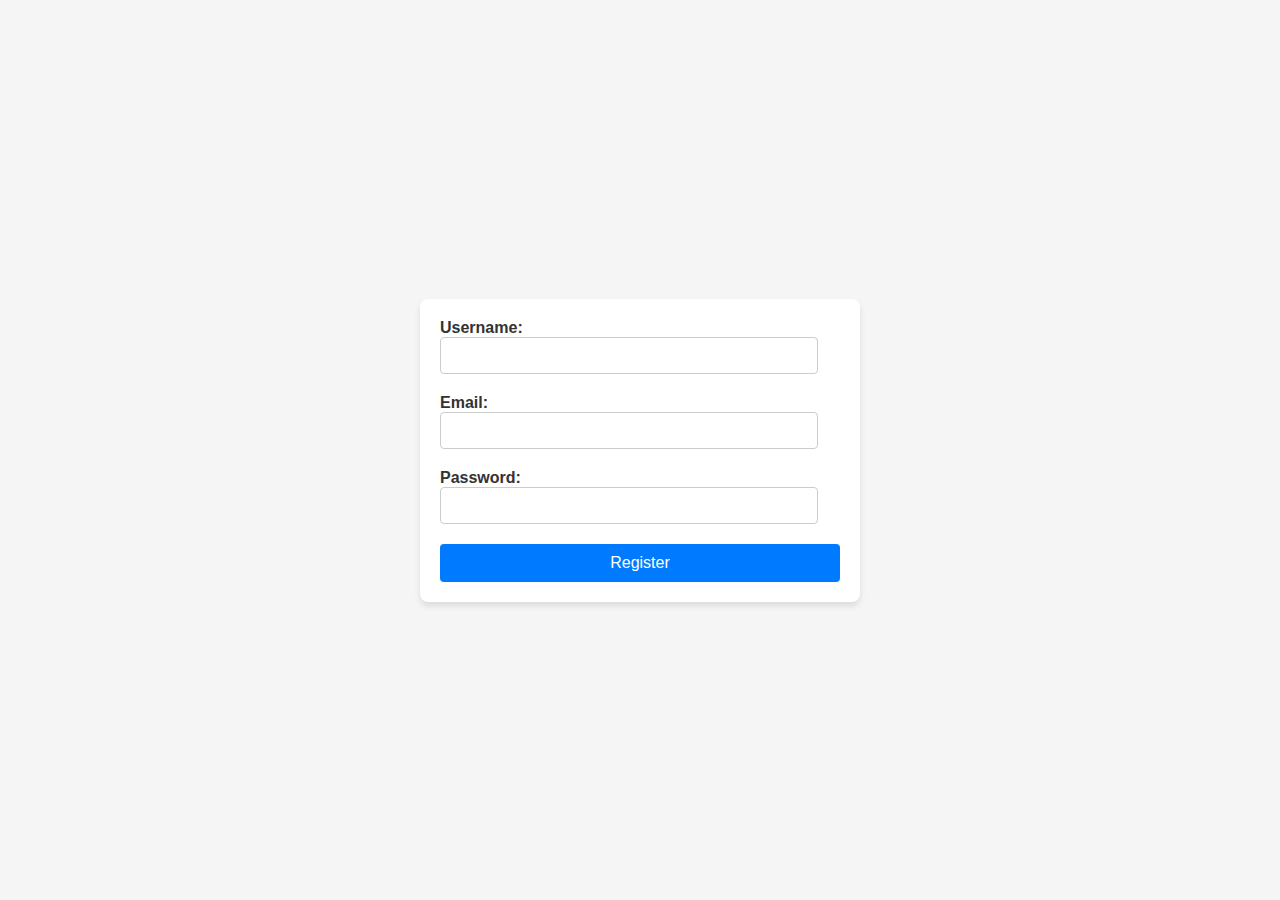
<file: form-validation/index.html>
<!DOCTYPE html>
<html lang="en">
<head>
    <meta charset="UTF-8">
    <title>User Registration Form</title>
    <link rel="stylesheet" href="style.css">
</head>
<body>
    <form id="registration-form">
        <label for="username">Username:</label>
        <input type="text" id="username" required>

        <label for="email">Email:</label>
        <input type="email" id="email" required>

        <label for="password">Password:</label>
        <input type="password" id="password" required>

        <button type="submit">Register</button>
        <div id="form-feedback"></div>
    </form>
    <script src="script.js"></script>
</body>
</html>
</file>
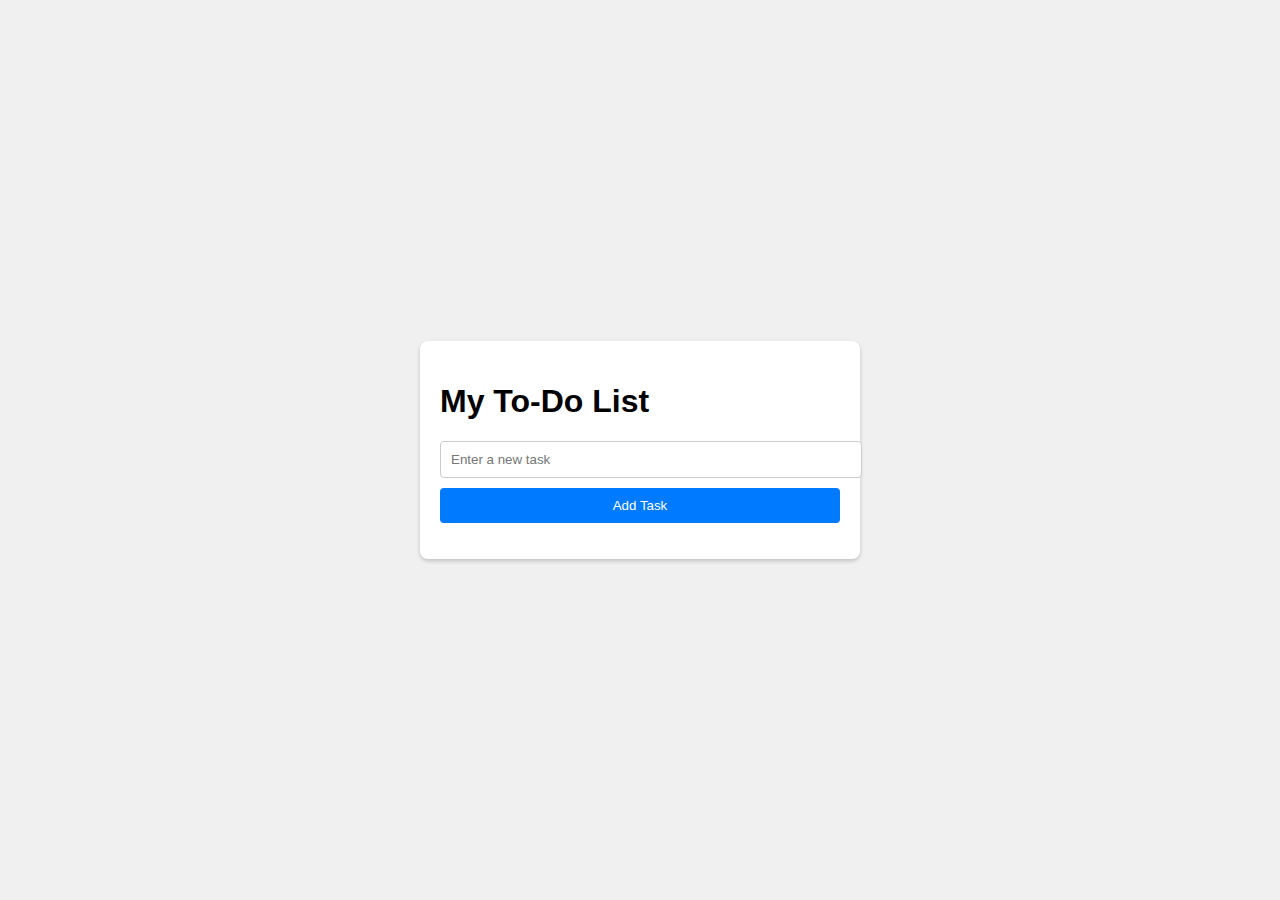
<file: root/dynamic-to-do-list-js/index.html>
<!DOCTYPE html>
<html lang="en">
<head>
    <meta charset="UTF-8">
    <title>To-Do List Application</title>
    <link rel="stylesheet" href="styles.css">
</head>
<body>
    <div id="todo-app">
        <h1>My To-Do List</h1>
        <input type="text" id="task-input" placeholder="Enter a new task">
        <button id="add-task-btn">Add Task</button>
        <ul id="task-list">
            <!-- Tasks will be listed here -->
        </ul>
    </div>
    <script src="script.js"></script>
</body>
</html>
</file>
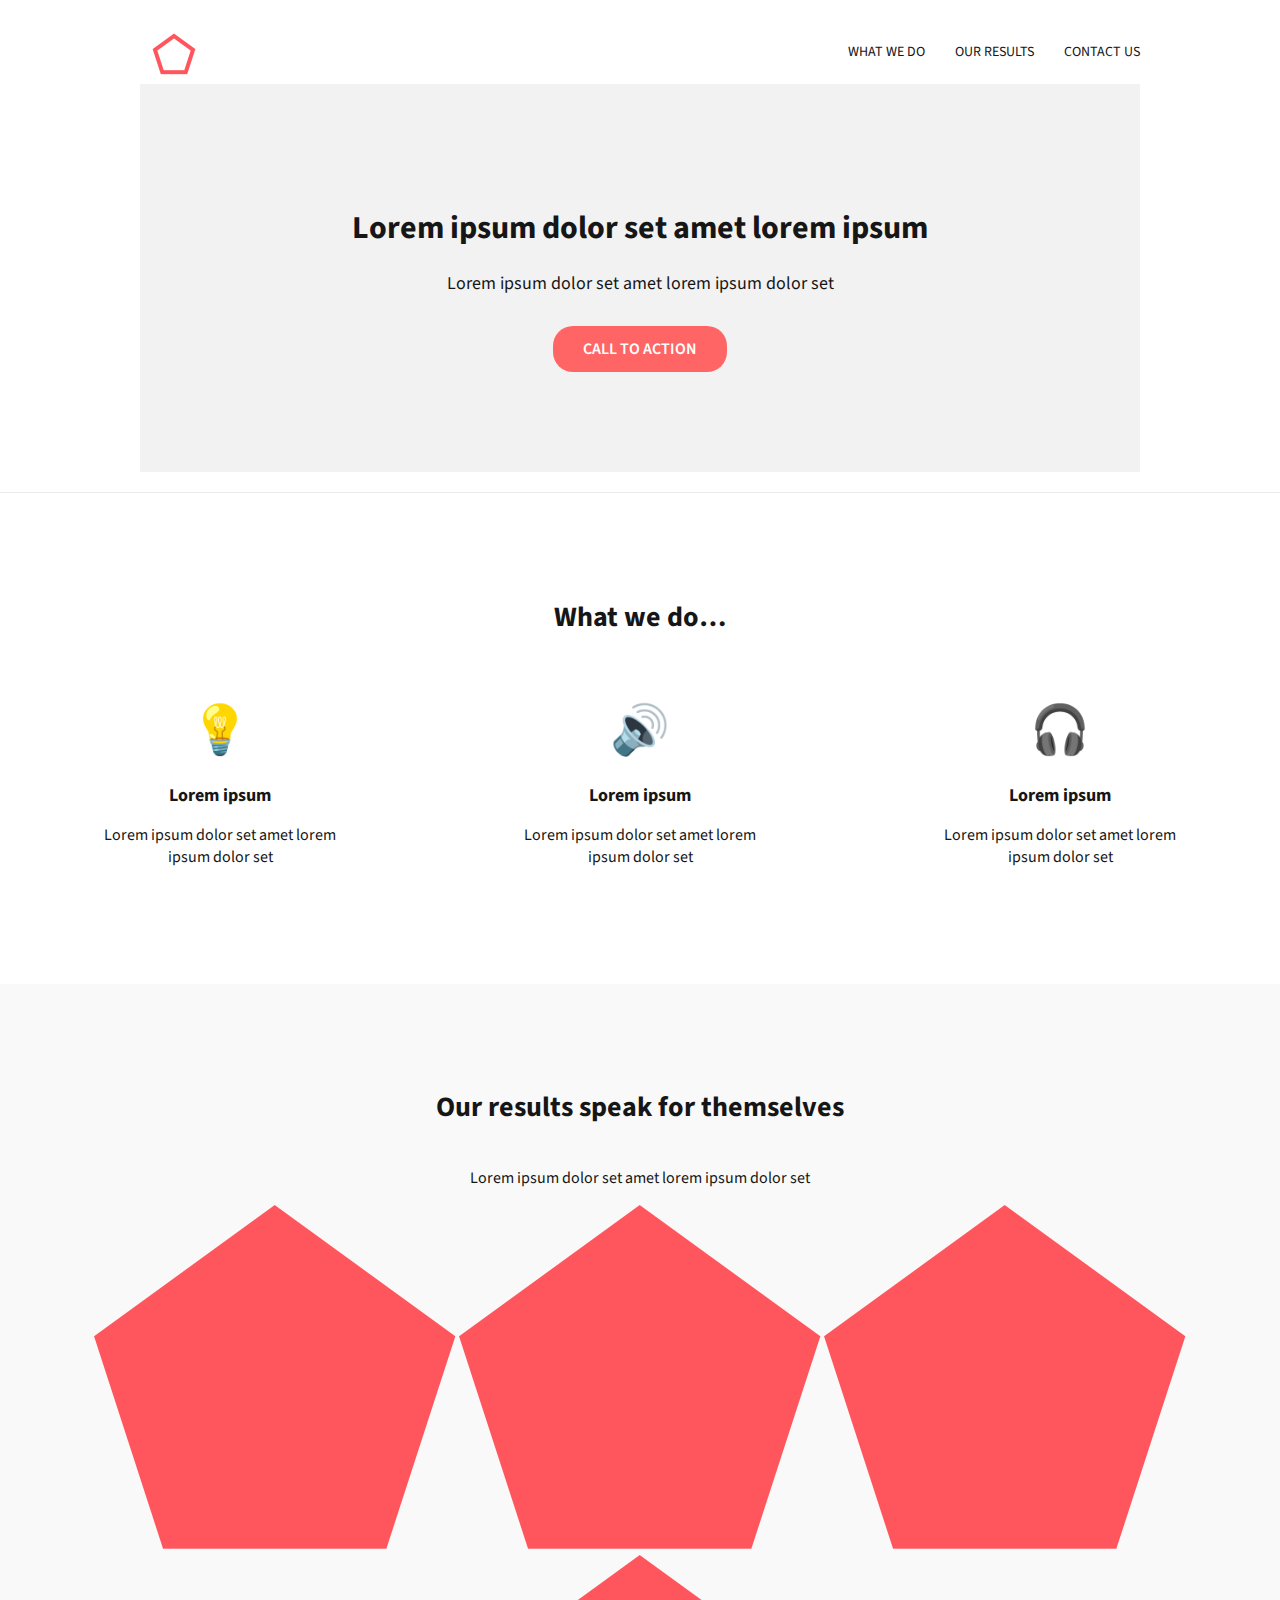
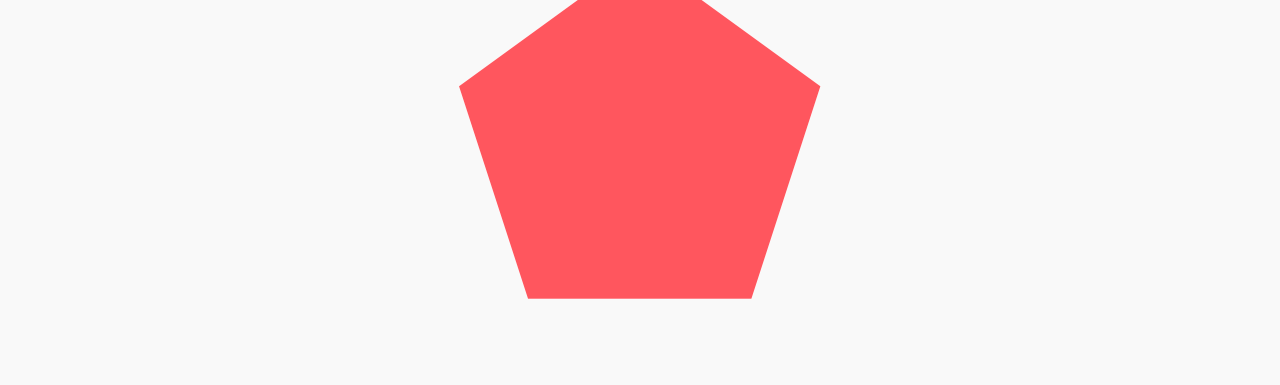
<file: root/headphones_project/2-index.html>
<!DOCTYPE html>
<html lang="en">
  <head>
    <meta charset="UTF-8" />
    <title>Headphones</title>
    <meta name="viewport" content="width=device-width, initial-scale=1.0" />
    <link rel="stylesheet" href="2-styles.css" />
    <link rel="icon" href="images/favicon.ico" />
    <link rel="preconnect" href="https://fonts.googleapis.com" />
    <link href="https://fonts.googleapis.com/css2?family=Source+Sans+Pro:wght@400;600;700&display=swap" rel="stylesheet" />
  </head>
  <body>
    <header class="header">
      <div class="container">
        <nav class="navbar">
          <img src="images/logo_headphones.png" alt="Headphones logo" class="logo" />
          <ul class="nav-links">
            <li><a href="#">what we do</a></li>
            <li><a href="#">our results</a></li>
            <li><a href="#">contact us</a></li>
          </ul>
        </nav>
        <div class="hero">
          <h1>Lorem ipsum dolor set amet lorem ipsum</h1>
          <p>Lorem ipsum dolor set amet lorem ipsum dolor set</p>
          <a href="#" class="btn">CALL TO ACTION</a>
        </div>
      </div>
    </header>

    <section class="what-we-do">
      <h2 class="section-title">What we do…</h2>
      <div class="features">
        <div class="feature">
          <div class="icon">💡</div>
          <h3>Lorem ipsum</h3>
          <p>Lorem ipsum dolor set amet lorem ipsum dolor set</p>
        </div>
        <div class="feature">
          <div class="icon">🔊</div>
          <h3>Lorem ipsum</h3>
          <p>Lorem ipsum dolor set amet lorem ipsum dolor set</p>
        </div>
        <div class="feature">
          <div class="icon">🎧</div>
          <h3>Lorem ipsum</h3>
          <p>Lorem ipsum dolor set amet lorem ipsum dolor set</p>
        </div>
      </div>
    </section>

    <section class="our-results">
      <h2 class="section-title">Our results speak for themselves</h2>
      <p class="results-text">Lorem ipsum dolor set amet lorem ipsum dolor set</p>
      <div class="pentagons">
        <img src="images/pentagone.png" alt="Result 1" />
        <img src="images/pentagone.png" alt="Result 2" />
        <img src="images/pentagone.png" alt="Result 3" />
        <img src="images/pentagone.png" alt="Result 4" />
      </div>
    </section>
  </body>
</html>
</file>
<file: form-validation/style.css>
body {
    font-family: 'Arial', sans-serif;
    display: flex;
    justify-content: center;
    align-items: center;
    height: 100vh;
    background-color: #f5f5f5;
    margin: 0;
}

form {
    background: #ffffff;
    padding: 20px;
    border-radius: 8px;
    box-shadow: 0 4px 6px rgba(0, 0, 0, 0.1);
    width: 100%;
    max-width: 400px;
}

label {
    margin-bottom: 5px;
    font-weight: bold;
    color: #333;
}

input {
    padding: 10px;
    margin-bottom: 20px;
    border: 1px solid #ccc;
    border-radius: 4px;
    width: calc(100% - 22px);
    box-sizing: border-box;
}

button {
    background-color: #007bff;
    color: white;
    padding: 10px 15px;
    border: none;
    border-radius: 4px;
    font-size: 16px;
    cursor: pointer;
    width: 100%;
    box-sizing: border-box;
    transition: background-color 0.3s ease;
}

button:hover {
    background-color: #0056b3;
}

#form-feedback {
    margin-top: 10px;
    padding: 10px;
    color: #d8000c;
    background-color: #ffbaba;
    border-radius: 4px;
    display: none;
}
</file>
<file: root/dynamic-to-do-list-js/styles.css>
body {
    font-family: Arial, sans-serif;
    background-color: #f0f0f0;
    display: flex;
    justify-content: center;
    align-items: center;
    height: 100vh;
    margin: 0;
}

#todo-app {
    width: 100%;
    max-width: 400px;
    background: #fff;
    padding: 20px;
    border-radius: 8px;
    box-shadow: 0 2px 4px rgba(0,0,0,0.2);
}

#task-input {
    width: 100%;
    padding: 10px;
    margin-bottom: 10px;
    border: 1px solid #ccc;
    border-radius: 4px;
}

#add-task-btn {
    width: 100%;
    padding: 10px;
    background-color: #007bff;
    color: white;
    border: none;
    border-radius: 4px;
    cursor: pointer;
}

#add-task-btn:hover {
    background-color: #0056b3;
}

ul {
    list-style-type: none;
    padding: 0;
}

li {
    background-color: #eeeeee;
    margin-top: 8px;
    padding: 10px;
    border-radius: 4px;
    display: flex;
    justify-content: space-between;
    align-items: center;
}

.remove-btn {
    cursor: pointer;
    background-color: #ff6347;
    color: white;
    border: none;
    border-radius: 4px;
    padding: 5px 10px;
}

.remove-btn:hover {
    background-color: #d9534f;
}
</file>
<file: root/headphones_project/2-styles.css>
/* General Styles */
body {
  margin: 0;
  font-family: 'Source Sans Pro', sans-serif;
  color: #161616;
}

.container {
  max-width: 1000px;
  margin: 0 auto;
  padding: 0 20px;
}

a {
  color: #161616;
  text-decoration: none;
}

a:hover {
  color: #FF6565;
}

h1, h2 {
  font-weight: 700;
}

p {
  font-weight: 400;
}

/* Header */
.header {
  background-color: #fff;
  padding: 20px 0;
  border-bottom: 1px solid #eaeaea;
}

.navbar {
  display: flex;
  justify-content: space-between;
  align-items: center;
}

.nav-links {
  list-style: none;
  display: flex;
  gap: 30px;
}

.nav-links li {
  text-transform: uppercase;
  font-size: 14px;
}

/* Hero Section */
.hero {
  text-align: center;
  padding: 100px 20px;
  background-color: #f2f2f2;
}

.hero h1 {
  font-size: 32px;
  margin-bottom: 20px;
}

.hero p {
  margin-bottom: 30px;
  font-size: 18px;
}

.btn {
  display: inline-block;
  background-color: #FF6565;
  color: #fff;
  padding: 12px 30px;
  border-radius: 20px;
  font-weight: 600;
  transition: opacity 0.3s ease;
}

.btn:hover {
  opacity: 0.9;
}

/* What We Do */
.what-we-do {
  text-align: center;
  padding: 80px 20px;
}

.section-title {
  font-size: 28px;
  margin-bottom: 40px;
}

.features {
  display: flex;
  justify-content: space-around;
  gap: 20px;
  flex-wrap: wrap;
}

.feature {
  width: 250px;
  padding: 20px;
}

.feature .icon {
  font-size: 48px;
  display: block;
  margin-bottom: 15px;
  color: #FF6565;
}

.feature h3 {
  margin-bottom: 10px;
  font-size: 18px;
}

/* Our Results */
.our-results {
  background-color: #f9f9f9;
  text-align: center;
  padding: 80px 20px;
}

.metrics {
  display: flex;
  justify-content: space-around;
  gap: 20px;
  flex-wrap: wrap;
}

.metric {
  width: 150px;
}

.metric h3 {
  font-size: 36px;
  color: #FF6565;
  margin-bottom: 10px;
}

/* Media Queries */
@media screen and (max-width: 480px) {
  .navbar {
    flex-direction: column;
    gap: 10px;
  }

  .nav-links {
    flex-direction: column;
    gap: 10px;
  }

  .features,
  .metrics {
    flex-direction: column;
    align-items: center;
  }

  .hero h1 {
    font-size: 24px;
  }

  .section-title {
    font-size: 24px;
  }
}
</file>
